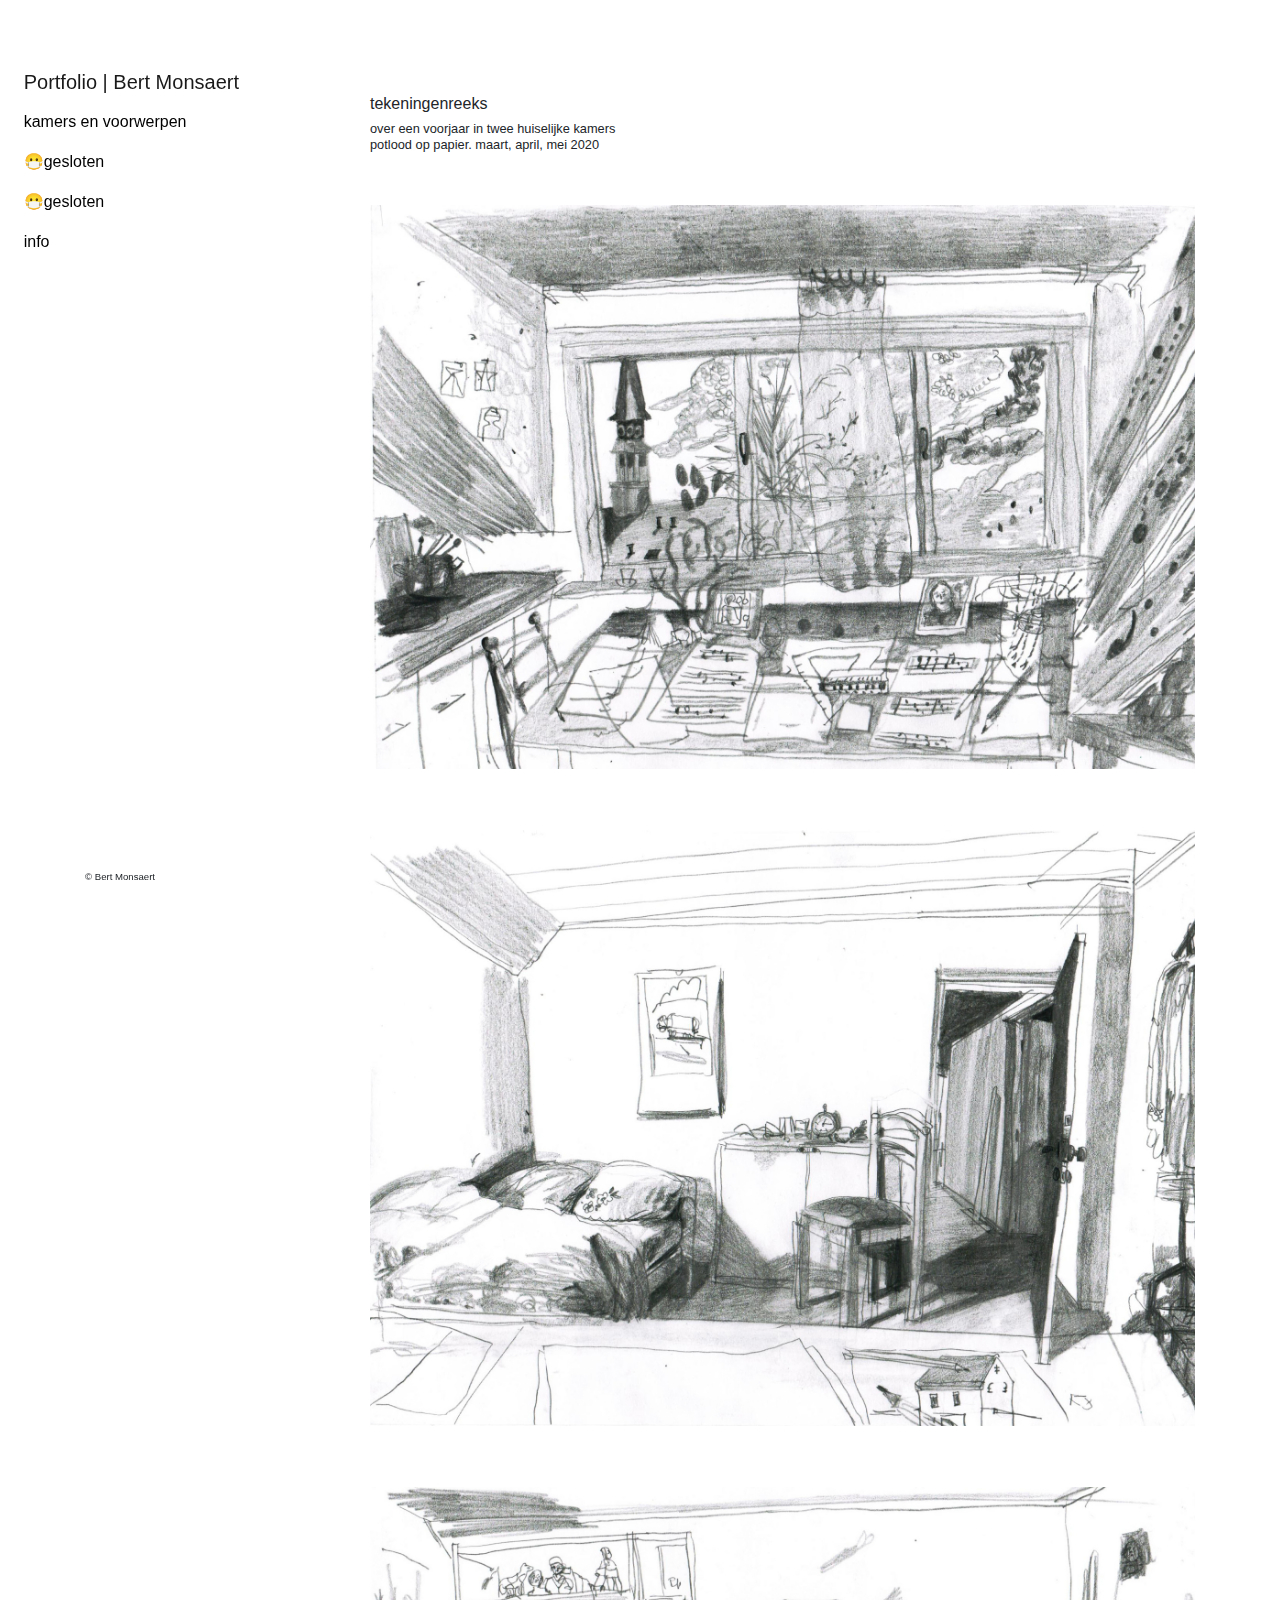
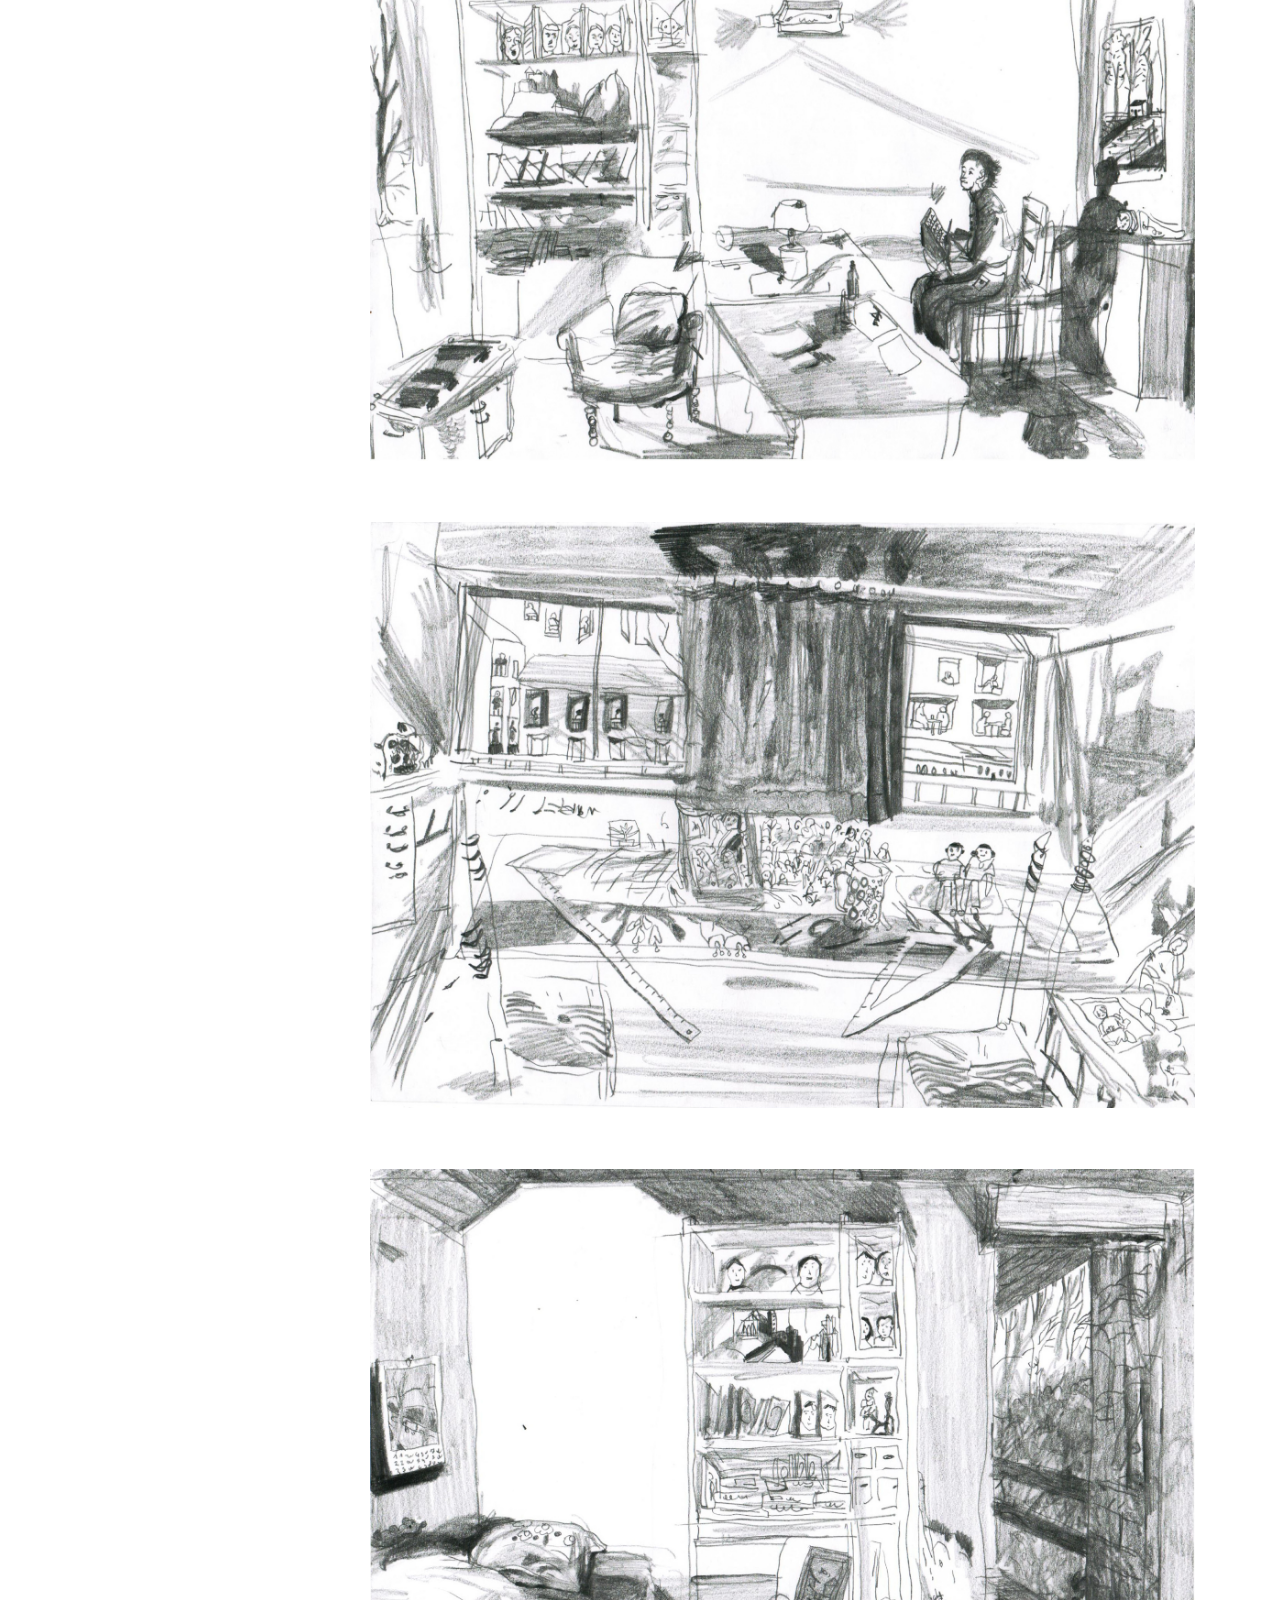
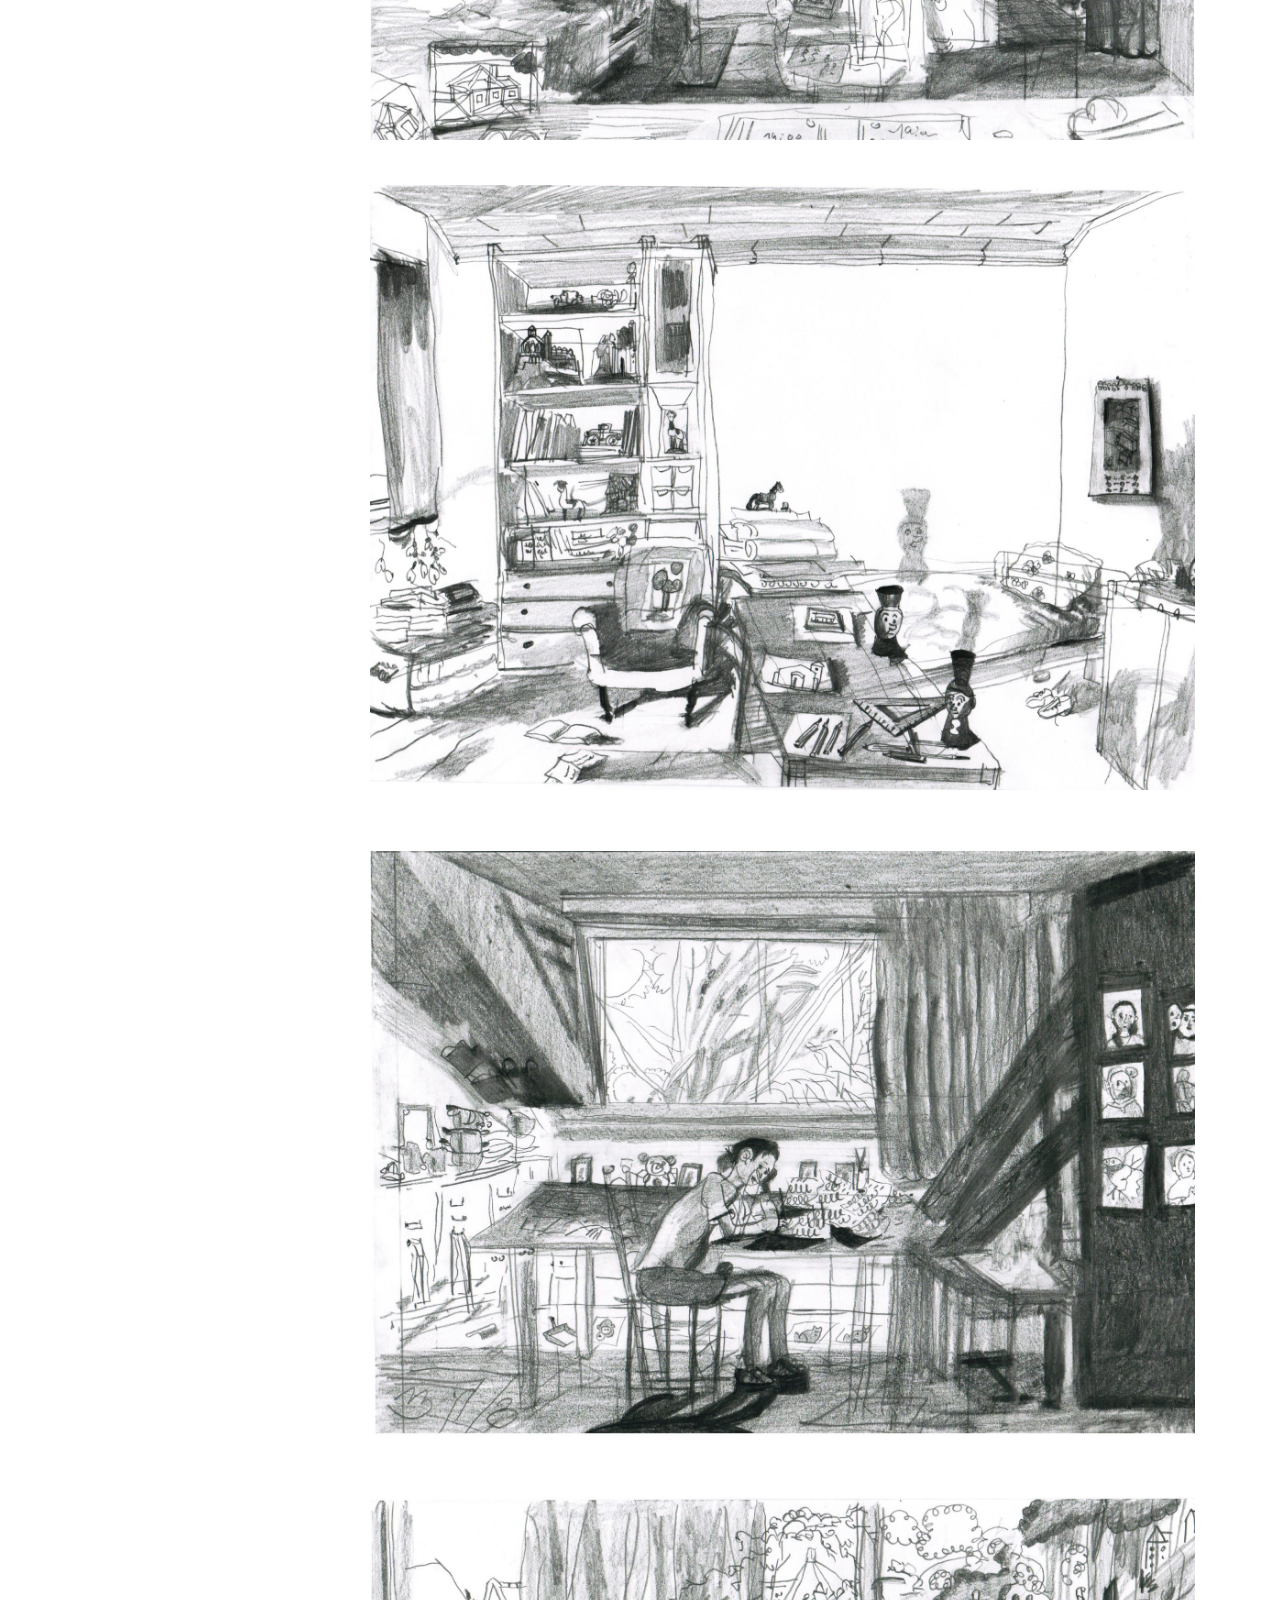
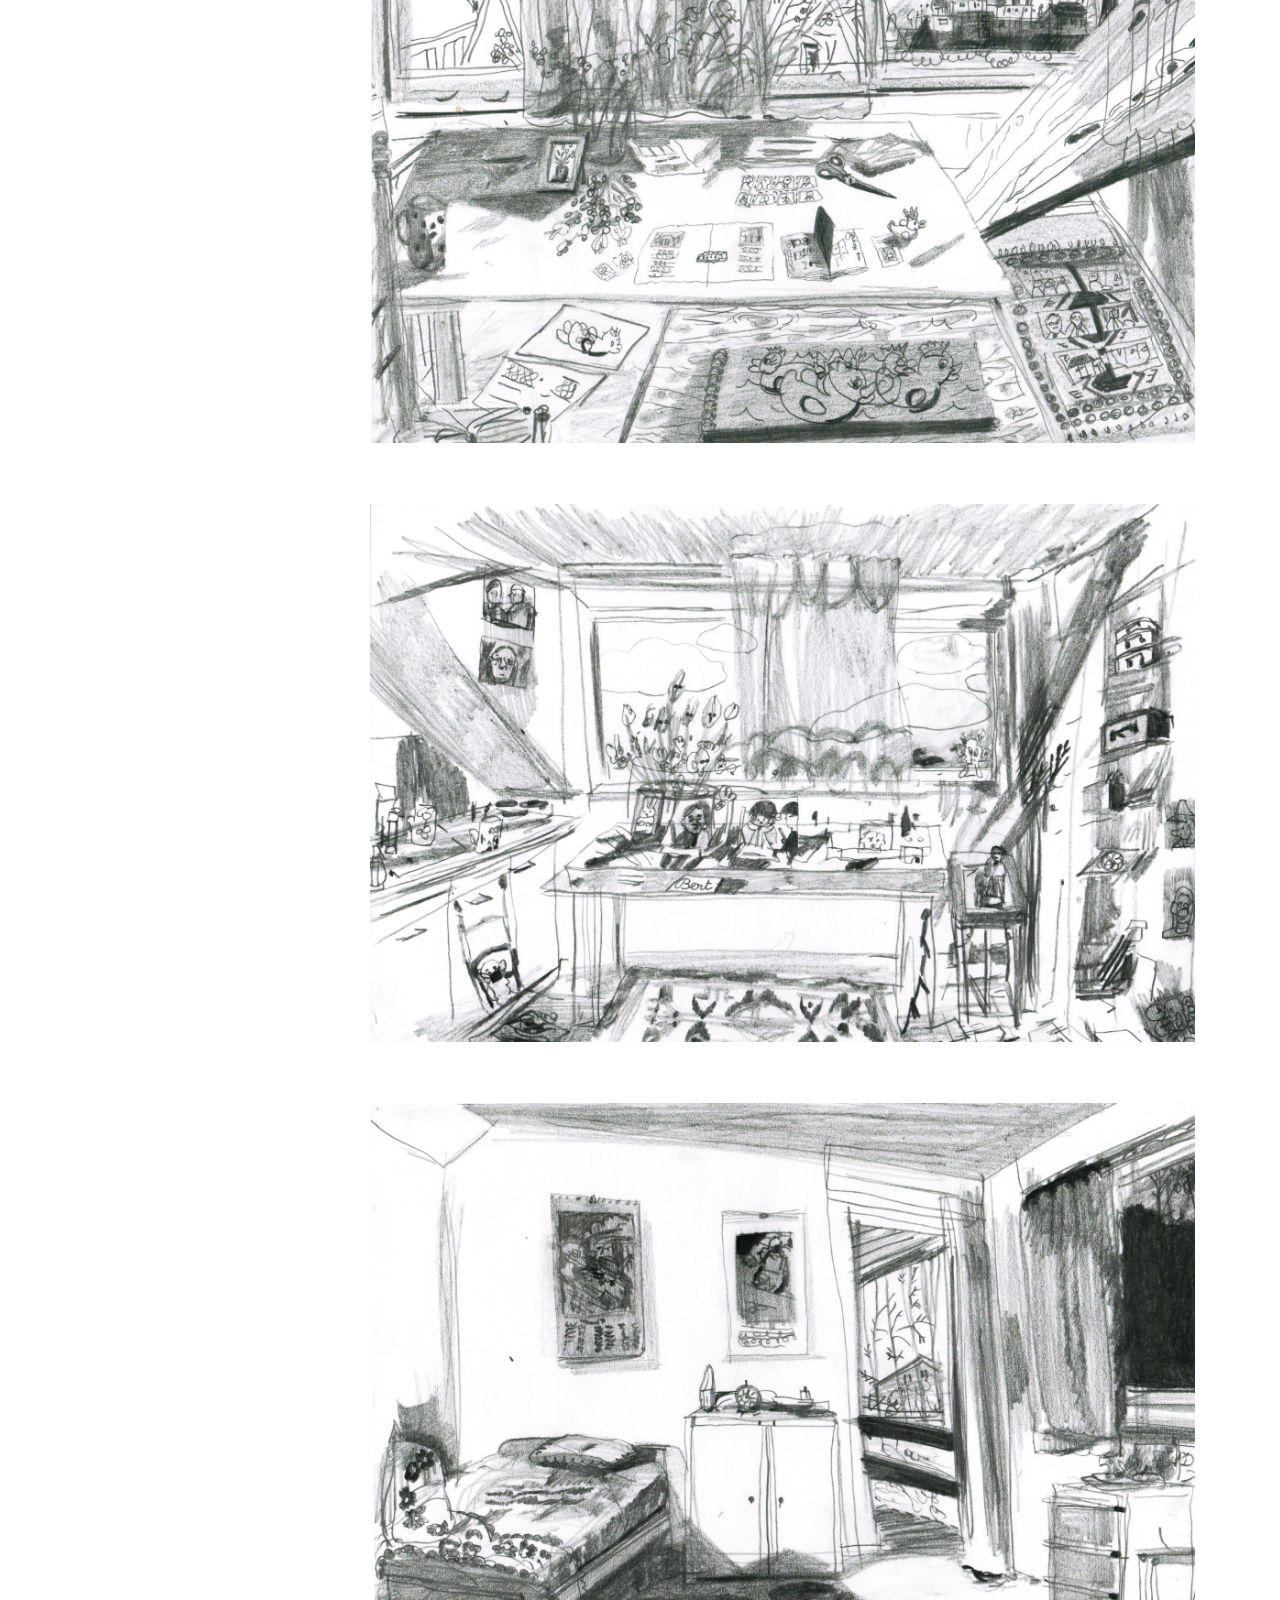
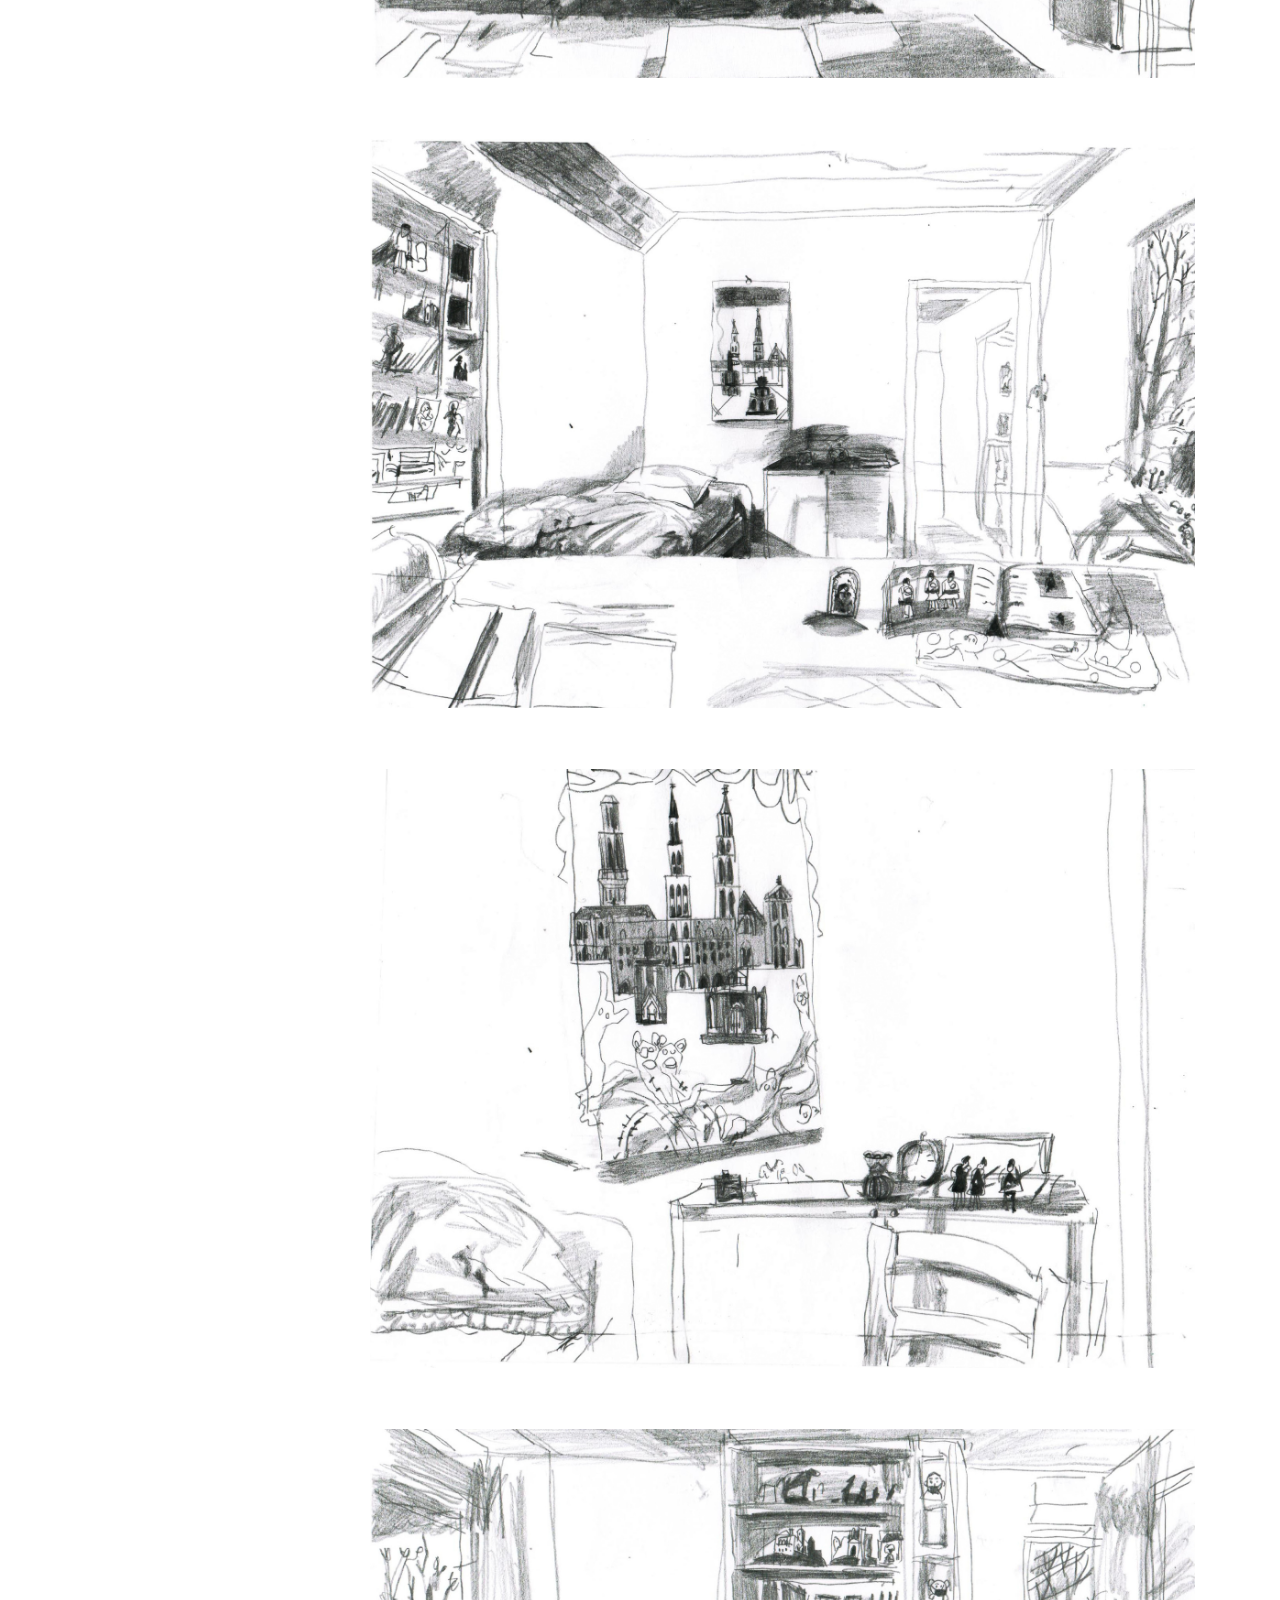
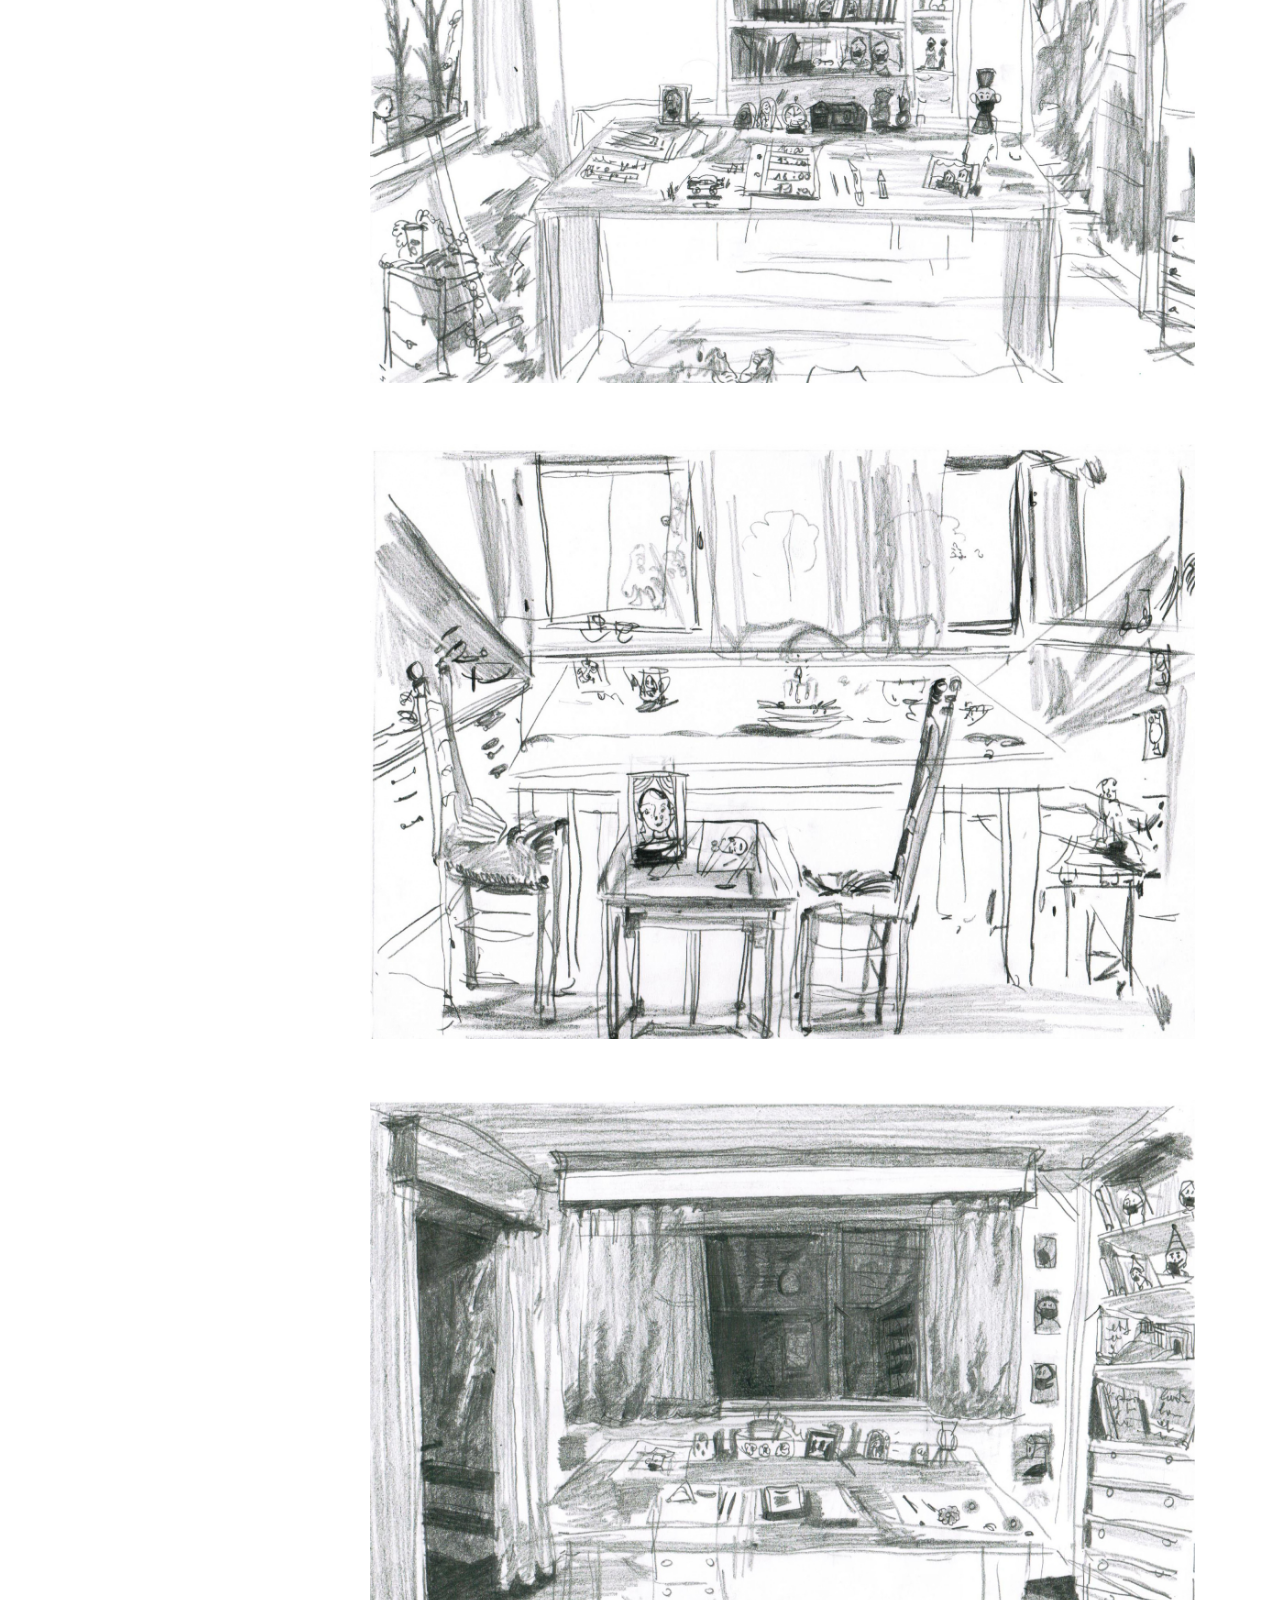
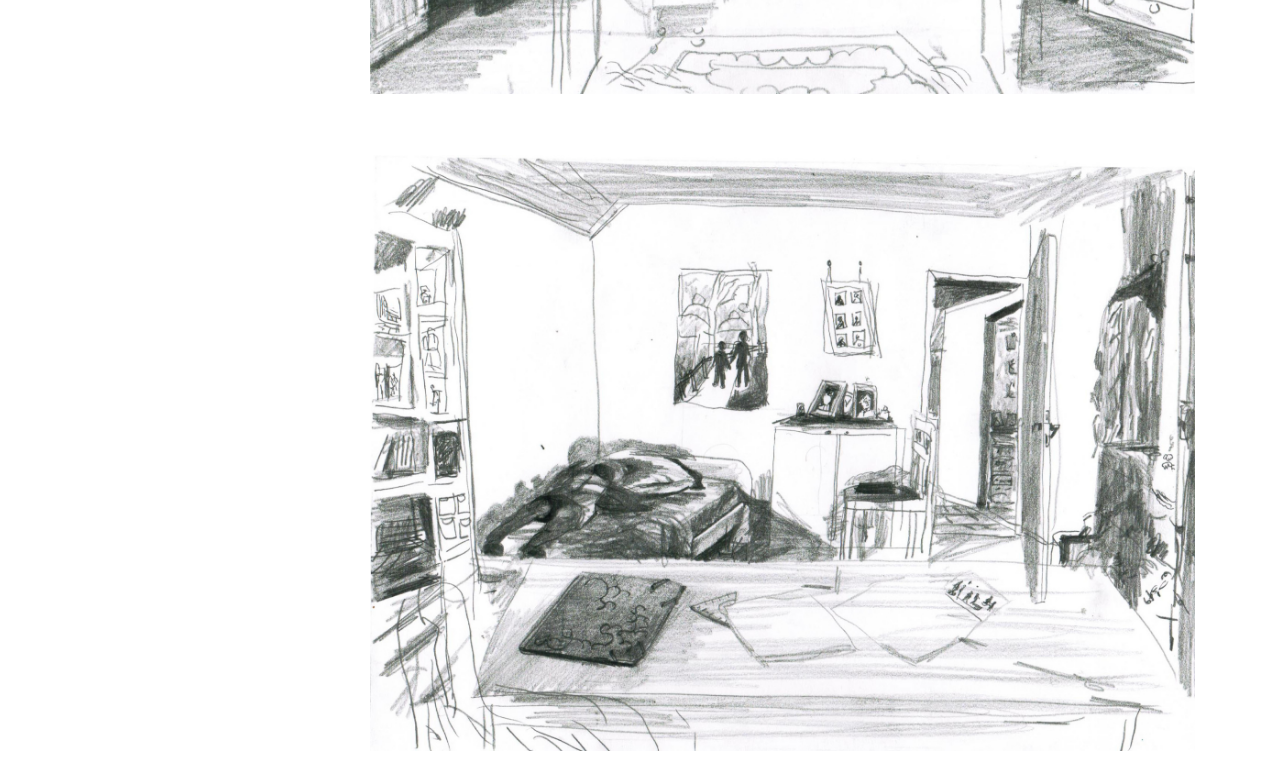
<file: beelden1.html>
<!DOCTYPE html>
<html lang="en">
<head>
  <meta charset="UTF-8">
  <meta http-equiv="X-UA-Compatible" content="IE=edge">
  <meta name="viewport" content="width=device-width, initial-scale=1">
  <title>Bert Monsaert / beelden</title>
  <!-- Bootstrap -->
  <link href="css/bootstrap-4.0.0.css" rel="stylesheet">
  <link href="css/custom.css" rel="stylesheet">
  <link href="css/navbar.css" rel="stylesheet">
  <link href="css/mobile.css" rel="stylesheet">


</head>
<body >

  <div id="navsection" class="section">
    <div class="container">
      <div class="row">
        <div class="col-3 fixed-top">
          <nav class="navbar navbar-light bg-white">
            <!-- Navbar content -->

            <ul class="navbar-nav mr-auto">
<a class="navbar-brand" " style="font-family:Roboto,sans-serif" href="index.html">Portfolio | Bert Monsaert</a>
              <li class="nav-item">
                <a class="nav-link" style="font-family:Roboto,sans-serif;color:black" href="beelden1.html">kamers en voorwerpen</a>
              </li>
              <li class="nav-item">
                <a class="nav-link" style="font-family:Roboto,sans-serif;color:black;font-size:100%">&#128567;gesloten</a>
              </li>
              <li class="nav-item">
                <a class="nav-link" style="font-family:Roboto,sans-serif;color:black;font-size:100%">&#128567;gesloten</a>
              </li>
              <li class="nav-item">
                <a class="nav-link" style="font-family:Roboto,sans-serif;color:black" href="info.html">info</a>
              </li>
            </ul>

            </div>
          </nav>
        </div>
        <div class="col-9">
        </div>
      </div>
    </div>
  </div>


  <!-- Start van de section -->
  <div class="section">
    <div class="container">
      <div class="row">
        <div class="col-3">
        </div>

        <div class="col-9">
          <br>
<br><div class="contentsection"><h2 style="font-size:100%">tekeningenreeks</h2>
            <h2 style="font-size:80%">over een voorjaar in twee huiselijke kamers<br>potlood op papier. maart, april, mei 2020</h2>


          </div>
            <div class="contentsection"><img src="images/kamer14.jpg" class="img-fluid" alt="Responsive image">
            <p></p></div>
            <div class="contentsection"><img src="images/kamer13.jpg" class="img-fluid" alt="Responsive image">
            <p></p></div>
            <div class="contentsection"><img src="images/kamer3.jpg" class="img-fluid" alt="Responsive image">
            <p></p></div>
            <div class="contentsection"><img src="images/kamer4.jpg" class="img-fluid" alt="Responsive image">
            <p></p></div>
            <div class="contentsection"><img src="images/kamer5.jpg" class="img-fluid" alt="Responsive image">
            </div>
            <div class="contentsection"><img src="images/kamer6.jpg" class="img-fluid" alt="Responsive image">
            <p></p></div>
            <div class="contentsection"><img src="images/kamer7.jpg" class="img-fluid" alt="Responsive image">
            <p></p></div>
            <div class="contentsection"><img src="images/kamer8.jpg" class="img-fluid" alt="Responsive image">
            <p></p></div>
            <div class="contentsection"><img src="images/kamer9.jpg" class="img-fluid" alt="Responsive image">
            <p></p></div>
            <div class="contentsection"><img src="images/kamer10.jpg" class="img-fluid" alt="Responsive image">
            <p></p></div>
            <div class="contentsection"><img src="images/kamer11.jpg" class="img-fluid" alt="Responsive image">
            <p></p></div>
            <div class="contentsection"><img src="images/kamer12.jpg" class="img-fluid" alt="Responsive image">
            <p></p></div>
            <div class="contentsection"><img src="images/kamer1.jpg" class="img-fluid" alt="Responsive image">
            <p></p></div>
            <div class="contentsection"><img src="images/kamer2.jpg" class="img-fluid" alt="Responsive image">
            <p></p></div>
            <div class="contentsection"><img src="images/kamer15.jpg" class="img-fluid" alt="Responsive image">
            <p></p></div>
            <div class="contentsection"><img src="images/home.jpg" class="img-fluid" alt="Responsive image">
            <p></p></div>

            </div>
          </div>
        </div>
      </div>

    <!-- Start van de footer -->
    <footer class="fixed-bottom">
      <div class="container">
        <div class="row">
          <div class="col-3">
            <p style="font-size:60%">© Bert Monsaert</p>
          </div>
        </div>
      </div>
    </footer>

    <!-- jQuery (necessary for Bootstrap's JavaScript plugins) -->
    <script src="js/jquery-3.2.1.min.js"></script>
    <!-- Include all compiled plugins (below), or include individual files as needed -->
    <script src="js/popper.min.js"></script>
    <script src="js/bootstrap-4.0.0.js"></script>
  </body>
  </html>
</file>
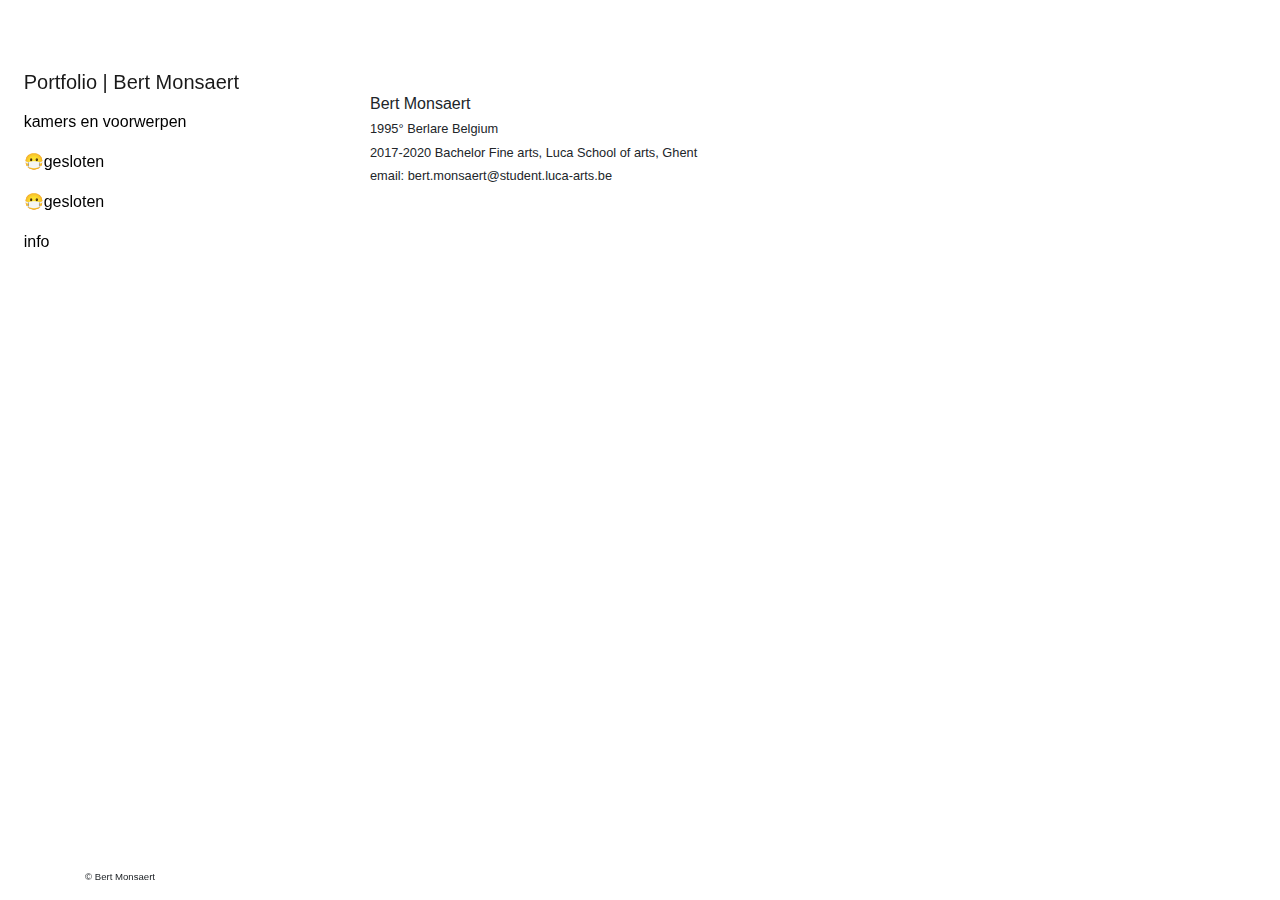
<file: info.html>
<!DOCTYPE html>
<html lang="en">
<head>
  <meta charset="UTF-8">
  <meta http-equiv="X-UA-Compatible" content="IE=edge">
  <meta name="viewport" content="width=device-width, initial-scale=1">
  <title>Bert Monsaert Info</title>
  <!-- Bootstrap -->
  <link href="css/bootstrap-4.0.0.css" rel="stylesheet">
  <link href="css/custom.css" rel="stylesheet">
  <link href="css/navbar.css" rel="stylesheet">
  <link href="css/mobile.css" rel="stylesheet">


</head>
<body>
  <div id="navsection" class="section">
    <div class="container">
      <div class="row">
        <div class="col-3 fixed-top">
          <nav class="navbar navbar-light bg-white">
            <!-- Navbar content -->

            <ul class="navbar-nav mr-auto">
<a class="navbar-brand" " style="font-family:Roboto,sans-serif" href="index.html">Portfolio | Bert Monsaert</a>
              <li class="nav-item">
                <a class="nav-link" style="font-family:Roboto,sans-serif;color:black" href="beelden1.html">kamers en voorwerpen</a>
              </li>
              <li class="nav-item">
                <a class="nav-link" style="font-family:Roboto,sans-serif;color:black;font-size:100%">&#128567;gesloten</a>
              </li>
              <li class="nav-item">
                <a class="nav-link" style="font-family:Roboto,sans-serif;color:black;font-size:100%">&#128567;gesloten</a>
              </li>
              <li class="nav-item">
                <a class="nav-link" style="font-family:Roboto,sans-serif;color:black" href="info.html">info</a>
              </li>
            </ul>

            </div>
          </nav>
        </div>
        <div class="col-9">
        </div>
      </div>
    </div>
  </div>


  <!-- Start van de section -->

  <div class="section">
    <div class="container">
      <div class="row">
        <div class="col-3">
        </div>

        <div class="col-9">

          <div class="contentsection">
            <br>
<br><h2 style="font-size:100%">Bert Monsaert
​
<h2 style="font-size:80%">1995° Berlare Belgium</h2>
<h2 style="font-size:80%">2017-2020 Bachelor Fine arts, Luca School of arts, Ghent</h2>
<h2 style="font-size:80%">email: bert.monsaert@student.luca-arts.be</h2>

          </div>

          </div>
        </div>
      </div>


    <!-- Start van de footer -->
    <footer class="fixed-bottom">
      <div class="container">
        <div class="row">
          <div class="col-3">
            <p style="font-size:60%">© Bert Monsaert</p>
          </div>
        </div>
      </div>
    </footer>

    <!-- jQuery (necessary for Bootstrap's JavaScript plugins) -->
    <script src="js/jquery-3.2.1.min.js"></script>
    <!-- Include all compiled plugins (below), or include individual files as needed -->
    <script src="js/popper.min.js"></script>
    <script src="js/bootstrap-4.0.0.js"></script>
  </body>
  </html>
</file>
<file: css/custom.css>
@charset "UTF-8";
/* CSS Document */


img{
  height: 100vh;
  width: 100vw;
  object-fit: cover;
}
/* volgende regel gaat de klasse "container-fluid" beschrijven*/
.container-fluid {
  width: 100%;
  padding-right: 2vw;
  padding-left: 2vw;
  margin-right: auto;
  margin-left: auto;
}
/* */
h1{font-family: 'Arial', sans-serif;}
h2{font-family: 'Arial', sans-serif; font-size:}
h3{font-family: 'Open Sans', sans-serif;}
h4{font-family: 'Open Sans', sans-serif;}
h5{font-family: 'Roboto Condensed', sans-serif;}
h6{font-family: 'Roboto Condensed', sans-serif;}
p{font-family: 'Roboto Condensed', sans-serif; font-size: 90%;}

/* */
.navbar{top:36px;}
.navtoggle{max-width: 10px; max-height: 10px;}
.navbar-brand{margin-top:2vh;white-space: inherit;}
.description{color:#999999; }
/* */
.contentsection{
  padding-top:5vh;
}
.contentsectiontitle{
  margin-top: 200px;
  font-weight: bold;
  font-size: 20px;
}
.contentsectiontitle h1,
.contentsectiontitle h2,
.contentsectiontitle h3,
.contentsectiontitle p{
  font-size: 1rem;
}
</file>
<file: css/navbar.css>
/* volgende class is toegevoegd aan de navigatie en regelt de achtergondkleur */
.bg-white{
  background-color: black;
}
/* volgende class regelt de marges en padding van de navigatie */
.navbar{
  z-index: 1000;
  padding-left: 3%;
}
.navbar-collapse{
margin-left: 1vw;
}
.navbar ul{
  padding-top:00px;
  
}
.navbar .description{
  padding-top:345px;
}
</file>
<file: css/mobile.css>
/* Smartphones (portrait and landscape) ----------- */
@media only screen
and (min-device-width : 320px)
and (max-device-width : 480px) {
  /* Styles */
}

/* Smartphones (landscape) ----------- */
@media only screen
and (min-width : 321px) {
  /* Styles */
}

/* Smartphones (portrait) ----------- */
@media only screen
and (max-width : 320px) {
  /* Styles */
}


/* Smartphones (portrait) ----------- */
@media only screen
and (max-width : 768px) {
  /* Styles */
  .navbar .description {
    padding-top: 35px;
  }
  .contentsectiontitle {
    margin-left: 3vw;
    margin-right: 3vw;
  }
  .contentsection {
    margin-left: 3vw;
    margin-right: 3vw;
  }
}
</file>
